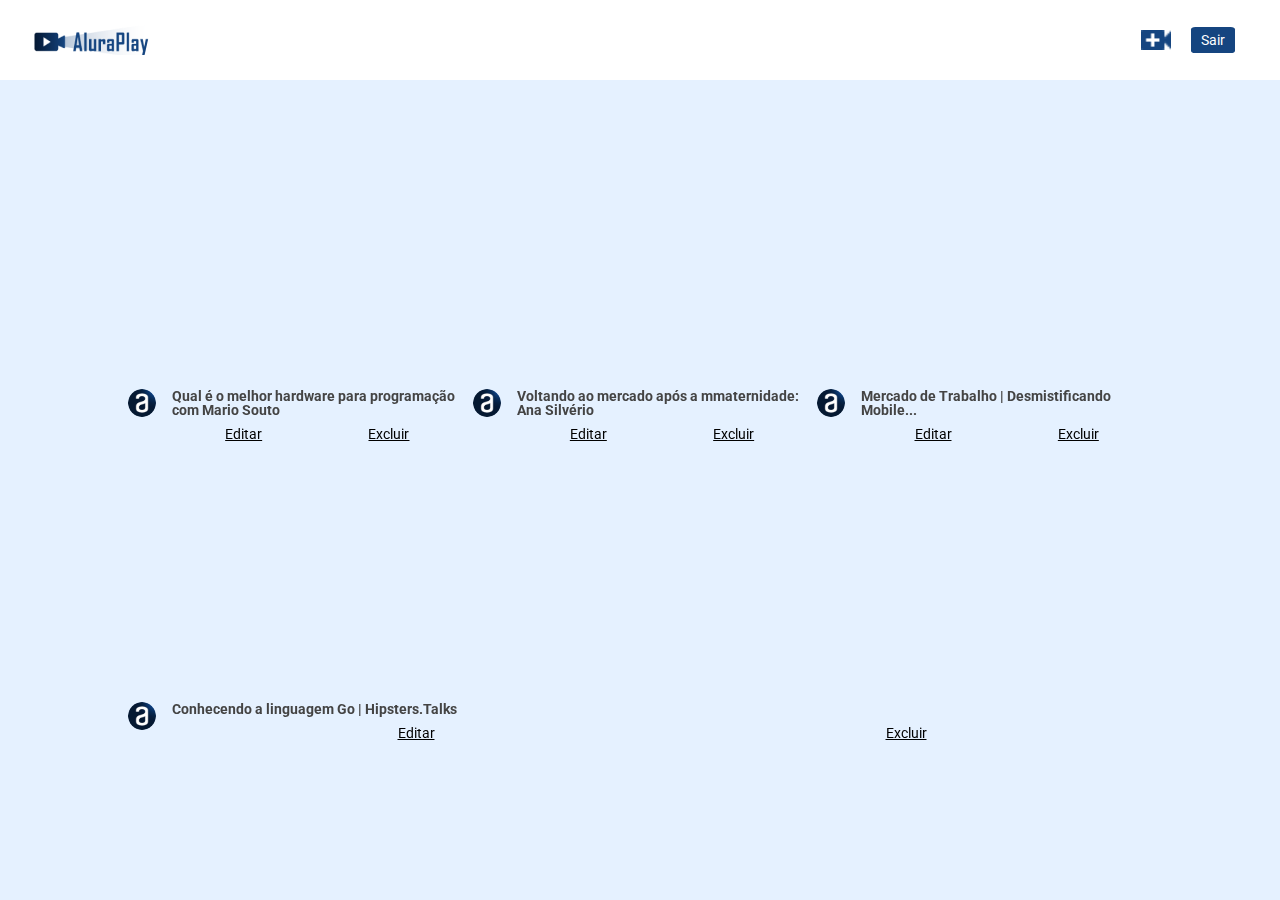
<file: index.html>
<!DOCTYPE html>
<html lang="pt-br">

<head>
    <meta charset="UTF-8">
    <meta http-equiv="X-UA-Compatible" content="IE=edge">
    <meta name="viewport" content="width=device-width, initial-scale=1.0">
    <link href="https://fonts.googleapis.com/css2?family=Roboto:wght@400;700&display=swap" rel="stylesheet">
    <link rel="stylesheet" href="./css/reset.css">
    <link rel="stylesheet" href="./css/estilos.css">
    <link rel="stylesheet" href="./css/flexbox.css">
    <title>AluraPlay</title>
    <link rel="shortcut icon" href="./img/favicon.ico" type="image/x-icon">
</head>

<body>

    <header>

        <nav class="cabecalho">
            <a class="logo" href="./index.html"></a>

            <div class="cabecalho__icones">
                <a href="./pages/enviar-video.html" class="cabecalho__videos"></a>
                <a href="./pages/login.html" class="cabecalho__sair">Sair</a>
            </div>
        </nav>

    </header>

    <ul class="videos__container" alt="videos alura">
        <li class="videos__item">
            <iframe width="100%" height="72%" src="https://www.youtube.com/embed/pA-EgOaF23I"
                title="YouTube video player" frameborder="0"
                allow="accelerometer; autoplay; clipboard-write; encrypted-media; gyroscope; picture-in-picture"
                allowfullscreen></iframe>
            <div class="descricao-video">
                <img src="./img/logo.png" alt="logo canal alura">
                <h3>Qual é o melhor hardware para programação com Mario Souto</h3>
                <div class="acoes-video">
                    <a href="./pages/enviar-video.html">Editar</a>
                    <a href="./pages/enviar-video.html">Excluir</a>
                </div>
            </div>
        </li>
        <li class="videos__item">
            <iframe width="100%" height="72%" src="https://www.youtube.com/embed/OrnUhR41MYI"
                title="Voltando ao mercado após a maternidade: Ana Silvério" frameborder="0"
                allow="accelerometer; autoplay; clipboard-write; encrypted-media; gyroscope; picture-in-picture"
                allowfullscreen></iframe>
            <div class="descricao-video">
                <img src="./img/logo.png" alt="logo canal alura">
                <h3>Voltando ao mercado após a mmaternidade: Ana Silvério</h3>
                <div class="acoes-video">
                    <a href="./pages/enviar-video.html">Editar</a>
                    <a href="./pages/enviar-video.html">Excluir</a>
                </div>
            </div>
        </li>
        <li class="videos__item">
            <iframe width="100%" height="72%" src="https://www.youtube.com/embed/YhnNOTde2I0"
                title="Mercado de Trabalho | Desmistificando Mobile - Episódio 5" frameborder="0"
                allow="accelerometer; autoplay; clipboard-write; encrypted-media; gyroscope; picture-in-picture"
                allowfullscreen></iframe>
            <div class="descricao-video">
                <img src="./img/logo.png" alt="logo canal alura">
                <h3>Mercado de Trabalho | Desmistificando Mobile...</h3>
                <div class="acoes-video">
                    <a href="./pages/enviar-video.html">Editar</a>
                    <a href="./pages/enviar-video.html">Excluir</a>
                </div>
            </div>
        </li>
        <li class="videos__item">
            <iframe width="100%" height="72%" src="https://www.youtube.com/embed/y8FeZMv37WU"
                title="Conhecendo a linguagem Go | Hipsters.Talks" frameborder="0"
                allow="accelerometer; autoplay; clipboard-write; encrypted-media; gyroscope; picture-in-picture"
                allowfullscreen></iframe>
            <div class="descricao-video">
                <img src="./img/logo.png" alt="logo canal alura">
                <h3>Conhecendo a linguagem Go | Hipsters.Talks</h3>
                <div class="acoes-video">
                    <a href="./pages/enviar-video.html">Editar</a>
                    <a href="./pages/enviar-video.html">Excluir</a>
                </div>
            </div>
        </li>
    </ul>
</body>

</html>
</file>
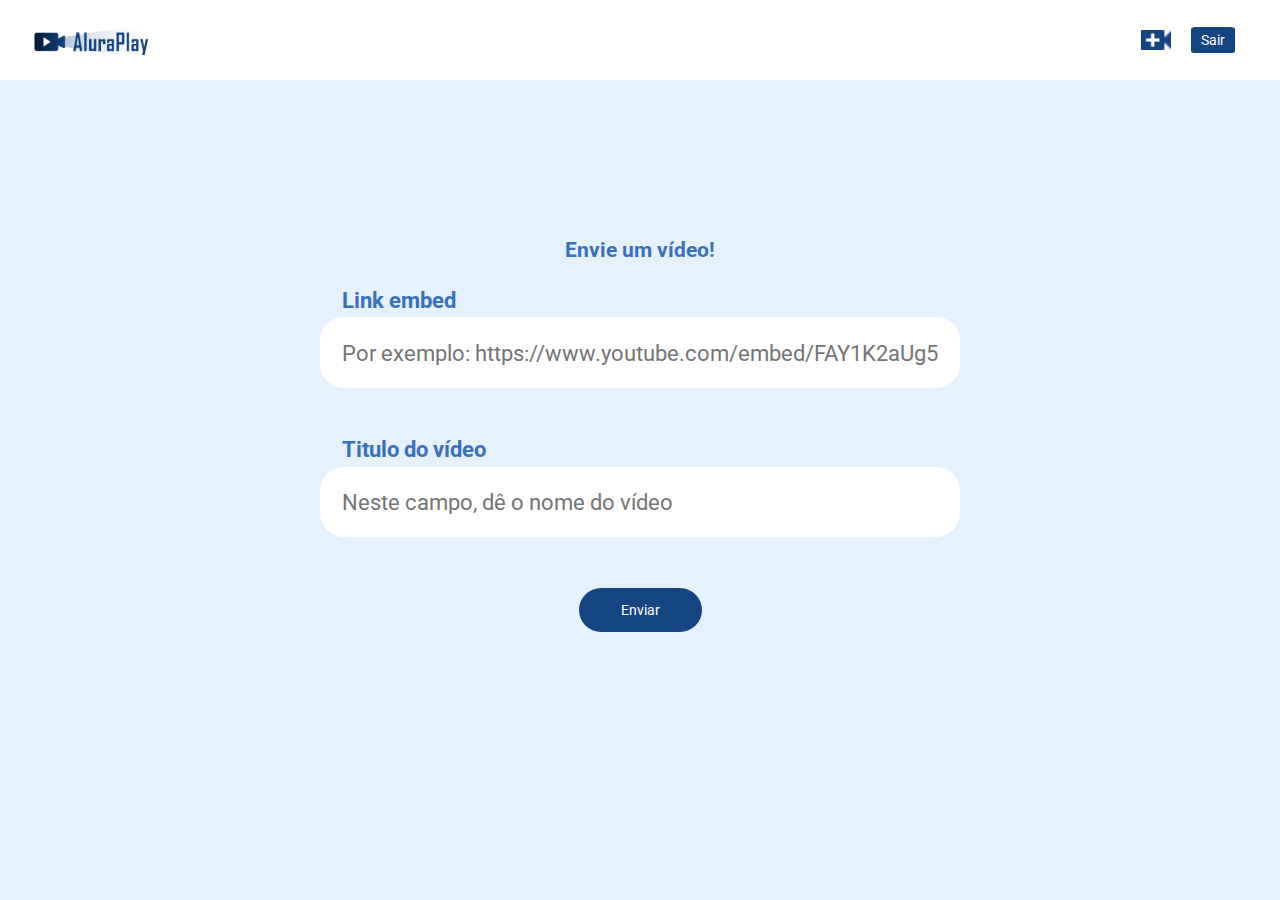
<file: pages/enviar-video.html>
<!DOCTYPE html>
<html lang="pt-br">

<head>
    <meta charset="UTF-8">
    <meta http-equiv="X-UA-Compatible" content="IE=edge">
    <meta name="viewport" content="width=device-width, initial-scale=1.0">
    <link href="https://fonts.googleapis.com/css2?family=Roboto:wght@400;700&display=swap" rel="stylesheet">
    <link rel="stylesheet" href="../css/reset.css">
    <link rel="stylesheet" href="../css/estilos.css">
    <link rel="stylesheet" href="../css/estilos-form.css">
    <link rel="stylesheet" href="../css/flexbox.css">
    <title>AluraPlay</title>
    <link rel="shortcut icon" href="./img/favicon.ico" type="image/x-icon">
</head>

<body>

    <!-- Cabecalho -->
    <header>

        <nav class="cabecalho">
            <a class="logo" href="../index.html"></a>

            <div class="cabecalho__icones">
                <a href="./enviar-video.html" class="cabecalho__videos"></a>
                <a href="../pages/login.html" class="cabecalho__sair">Sair</a>
            </div>
        </nav>

    </header>

    <main class="container">

        <form class="container__formulario">
            <h2 class="formulario__titulo">Envie um vídeo!</h3>
                <div class="formulario__campo">
                    <label class="campo__etiqueta" for="url">Link embed</label>
                    <input name="url" class="campo__escrita" required
                        placeholder="Por exemplo: https://www.youtube.com/embed/FAY1K2aUg5g" id='url' />
                </div>


                <div class="formulario__campo">
                    <label class="campo__etiqueta" for="titulo">Titulo do vídeo</label>
                    <input name="titulo" class="campo__escrita" required placeholder="Neste campo, dê o nome do vídeo"
                        id='titulo' />
                </div>

                <input class="formulario__botao" type="submit" value="Enviar" />
        </form>

    </main>

</body>

</html>
</file>
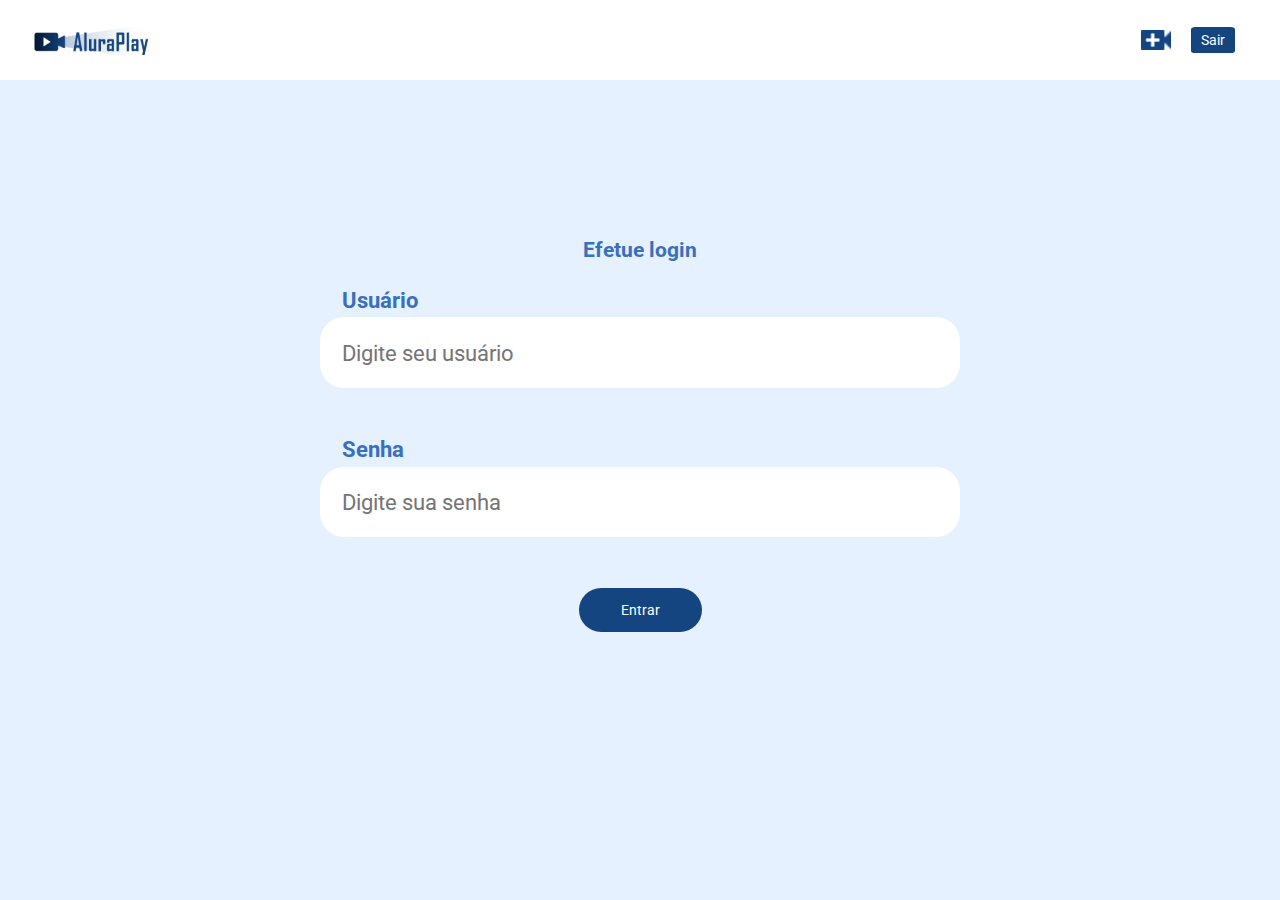
<file: pages/login.html>
<!DOCTYPE html>
<html lang="pt-br">

<head>
    <meta charset="UTF-8">
    <meta http-equiv="X-UA-Compatible" content="IE=edge">
    <meta name="viewport" content="width=device-width, initial-scale=1.0">
    <link href="https://fonts.googleapis.com/css2?family=Roboto:wght@400;700&display=swap" rel="stylesheet">
    <link rel="stylesheet" href="../css/reset.css">
    <link rel="stylesheet" href="../css/estilos.css">
    <link rel="stylesheet" href="../css/estilos-form.css">
    <link rel="stylesheet" href="../css/flexbox.css">
    <title>AluraPlay</title>
    <link rel="shortcut icon" href="./img/favicon.ico" type="image/x-icon">
</head>

<body>

    <!-- Cabecalho -->
    <header>

        <nav class="cabecalho">
            <a class="logo" href="../index.html"></a>

            <div class="cabecalho__icones">
                <a href="./enviar-video.html" class="cabecalho__videos"></a>
                <a href="../pages/login.html" class="cabecalho__sair">Sair</a>
            </div>
        </nav>

    </header>

    <main class="container">

        <form class="container__formulario">
            <h2 class="formulario__titulo">Efetue login</h3>
                <div class="formulario__campo">
                    <label class="campo__etiqueta" for="usuario">Usuário</label>
                    <input name="user" class="campo__escrita" required
                        placeholder="Digite seu usuário" id='usuario' />
                </div>


                <div class="formulario__campo">
                    <label class="campo__etiqueta" for="senha">Senha</label>
                    <input type="password" name="senha" class="campo__escrita" required placeholder="Digite sua senha"
                        id='senha' />
                </div>

                <input class="formulario__botao" type="submit" value="Entrar" />
        </form>

    </main>

</body>

</html>
</file>
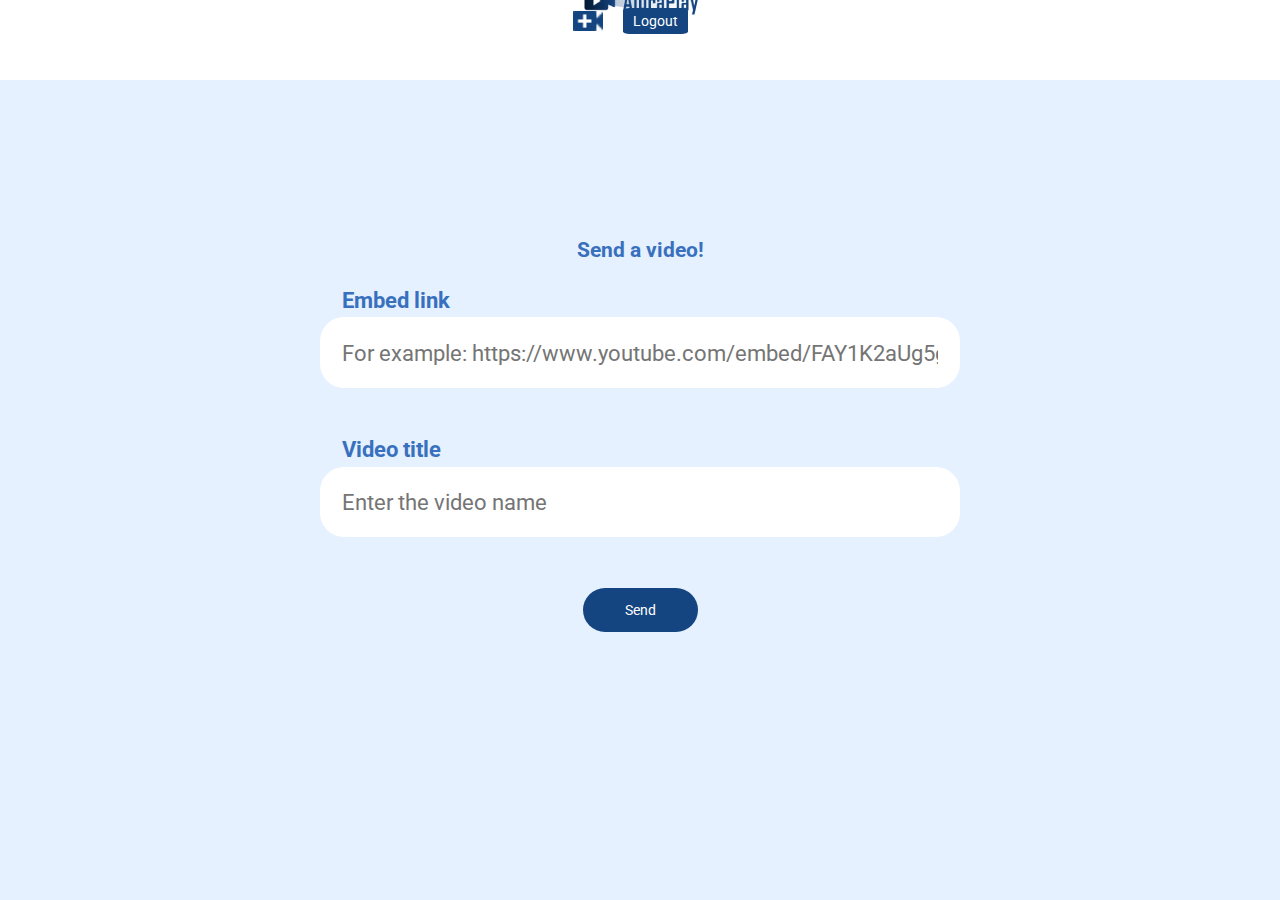
<file: pages/send-video.html>
<!DOCTYPE html>
<html lang="pt-br">

<head>
    <meta charset="UTF-8">
    <meta http-equiv="X-UA-Compatible" content="IE=edge">
    <meta name="viewport" content="width=device-width, initial-scale=1.0">
    <link href="https://fonts.googleapis.com/css2?family=Roboto:wght@400;700&display=swap" rel="stylesheet">
    <link rel="stylesheet" href="../css/reset.css">
    <link rel="stylesheet" href="../css/styles.css">
    <link rel="stylesheet" href="../css/form-styles.css">
    <link rel="stylesheet" href="../css/flexbox.css">
    <title>AluraPlay</title>
    <link rel="shortcut icon" href="./img/favicon.ico" type="image/x-icon">
</head>

<body>

    <!-- Header -->
    <header>

        <nav class="header">
            <a class="logo" href="../index.php"></a>

            <div class="header__icons">
                <a href="./send-video.html" class="header__videos"></a>
                <a href="../pages/login.html" class="header__logout">Logout</a>
            </div>
        </nav>

    </header>

    <main class="container">

        <form class="container__form">
            <h2 class="form__title">Send a video!</h2>
                <div class="form__field">
                    <label class="field__label" for="url">Embed link</label>
                    <input name="url" class="field__input" required
                        placeholder="For example: https://www.youtube.com/embed/FAY1K2aUg5g" id='url' />
                </div>


                <div class="form__field">
                    <label class="field__label" for="titulo">Video title</label>
                    <input name="titulo" class="field__input" required placeholder="Enter the video name"
                        id='titulo' />
                </div>

                <input class="form__button" type="submit" value="Send" />
        </form>

    </main>

</body>

</html>
</file>
<file: css/estilos.css>
*,
*::before,
*::after {
    --azul-escuro: #154580;
    --azul-medio: #3970BE;
    --azul-claro: #E5F1FF;
    --cinza-texto: #444444;
    --cinza-claro: #ECECEC;
    box-sizing: border-box;
}

body {
    font-family: Roboto, Arial, Helvetica, sans-serif;
    background-color: var(--azul-claro);
    position: relative;
    width: 100%;
    height: 100vh;
    overflow: auto;
    font-size: 14px;
    color: white;
    box-sizing: border-box;
    text-align: center;
}

/* ESTILOS DO HEADER */

.cabecalho {
    background-color: white;
    position: fixed;
    top: 0;
    height: 80px;
    width: 100%;
    padding: 0 25px;
    z-index: 2;
}

.logo {
    background-image: url(../img/cabecalho/Logo.png);
    background-repeat: no-repeat;
    padding: 15px 65px;
    cursor: pointer;
}


.cabecalho__videos {
    background-image: url(../img/cabecalho/video_call.png);
    background-size: contain;
    background-repeat: no-repeat;
    background-position: center;
    padding: 15px;
}

.cabecalho__sair {
    margin: 0 20px;
    padding: 5px 10px;
    border-radius: 10%;
    background-color: var(--azul-escuro);

}

/* ESTILOS DA SEÇÃO VÍDEOS */

.videos__container {
    color: black;
}

.mensagem {
    display: grid;
    align-items: center;
    justify-content: center;
    height: 100vh;
}

.mensagem__imagem {
    width: 30%;
}

.mensagem__titulo {
    color: var(--azul-medio);
    font-weight: bold;
    font-size: 21px;
}

.pesquisar__input {
    width: 260px;
    height: 32px;
    border: 1px solid rgb(211, 211, 211);
    font-size: 16px;
    padding: 3px 8px;
    border: 1px solid rgb(211, 211, 211);
    color: var(--azul-escuro);
}

.pesquisar__botao {
    background-image: url(../img/cabecalho/search.png);
    background-repeat: no-repeat;
    background-position: center;
    border: 1px solid rgb(211, 211, 211);
    background-color: #F9F9F9;
    border-left: none;
    padding: 15px 15px;
    cursor: pointer;
}

@media(min-width: 834px) {

    body {
        height: 100vh;
    }

}
</file>
<file: css/flexbox.css>
/* Aula 1 */
.cabecalho {
    display: flex;
    justify-content: space-between;
    align-items: center;
}






/* SEÇÃO VÍDEOS */

.videos__container {
    display: flex;
    flex-wrap: wrap;
    gap: 10px;
    z-index: 1;
    padding: 153px 20px 10px 20px;
}

.videos__item {
    flex-grow: 1;
    height: 303px;
    width: 300px;
}

/* grid vídeos */

.descricao-video {
    margin-top: 1rem;
    display: grid;
    text-align: start;
    column-gap: 1rem;
    row-gap: 10px;
    grid-template-columns: auto 1fr;
}

.descricao-video img {
    grid-area: 1 / 1 / 3 / 2;
}

.descricao-video h3 {
    grid-area: 1 / 2 / 2 / 3;
    font-weight: 700;
    color: #444444;
}

.descricao-video .acoes-video {
    display: flex;
    justify-content: space-around;
}

.descricao-video .acoes-video a {
    text-decoration: underline;
}

.descricao-video img {
    width: 2em;
    height: 2em;
    border-radius: 100%;
}

@media(min-width: 834px) {

    .videos__container {
        padding-left: 10%;
        padding-right: 10%;
    }
}

@media(min-width: 1440px) {
    .videos__item {
        width: 288px;
    }
}
</file>
<file: css/estilos-form.css>
.container {
    display: grid;
    align-items: center;
    justify-content: center;
    height: 100vh;
}

.container__formulario {
    margin: 3em 0;
    display: flex;
    flex-direction: column;
    align-items: center;
    justify-content: center;
    text-align: initial;
}

.formulario__campo {
    margin: 1em;
    font-size: 1.6em;
}

.formulario__titulo {
    color: var(--azul-medio);
    font-weight: bold;
    font-size: 21px;
}

.campo__escrita {
    width: 50vw;
    border-radius: 24px;
    display: block;
    color: black;
    padding: 1em
}

.campo__etiqueta {
    line-height: 1.5;
    padding: 0 0 .1em 1em;
    font-weight: 700;
    color: var(--azul-medio);
}

.formulario__botao {
    padding: 1em 3em;
    margin: 2em 0;
    border-radius: 24px;
    background-color: var(--azul-escuro);
}
</file>
<file: css/styles.css>
*,
*::before,
*::after {
    --azul-escuro: #154580;
    --azul-medio: #3970BE;
    --azul-claro: #E5F1FF;
    --cinza-texto: #444444;
    --cinza-claro: #ECECEC;
    box-sizing: border-box;
}

body {
    font-family: Roboto, Arial, Helvetica, sans-serif;
    background-color: var(--azul-claro);
    position: relative;
    width: 100%;
    height: 100vh;
    overflow: auto;
    font-size: 14px;
    color: white;
    box-sizing: border-box;
    text-align: center;
}

/* HEADER STYLES */

.header {
    background-color: white;
    position: fixed;
    top: 0;
    height: 80px;
    width: 100%;
    padding: 0 25px;
    z-index: 2;
}

.logo {
    background-image: url(../img/cabecalho/logo.png);
    background-repeat: no-repeat;
    padding: 15px 65px;
    cursor: pointer;
}


.header__videos {
    background-image: url(../img/cabecalho/video-call.png);
    background-size: contain;
    background-repeat: no-repeat;
    background-position: center;
    padding: 15px;
}

.header__logout {
    margin: 0 20px;
    padding: 5px 10px;
    border-radius: 10%;
    background-color: var(--azul-escuro);

}

/* VIDEOS SECTION STYLES */

.videos__container {
    color: black;
}

.message {
    display: grid;
    align-items: center;
    justify-content: center;
    height: 100vh;
}

.message__image {
    width: 30%;
}

.message__title {
    color: var(--azul-medio);
    font-weight: bold;
    font-size: 21px;
}

.search__input {
    width: 260px;
    height: 32px;
    border: 1px solid rgb(211, 211, 211);
    font-size: 16px;
    padding: 3px 8px;
    border: 1px solid rgb(211, 211, 211);
    color: var(--azul-escuro);
}

.search__button {
    background-image: url(../img/cabecalho/search.png);
    background-repeat: no-repeat;
    background-position: center;
    border: 1px solid rgb(211, 211, 211);
    background-color: #F9F9F9;
    border-left: none;
    padding: 15px 15px;
    cursor: pointer;
}

@media(min-width: 834px) {

    body {
        height: 100vh;
    }

}
</file>
<file: css/form-styles.css>
.container {
    display: grid;
    align-items: center;
    justify-content: center;
    height: 100vh;
}

.container__form {
    margin: 3em 0;
    display: flex;
    flex-direction: column;
    align-items: center;
    justify-content: center;
    text-align: initial;
}

.form__field {
    margin: 1em;
    font-size: 1.6em;
}

.form__title {
    color: var(--azul-medio);
    font-weight: bold;
    font-size: 21px;
}

.field__input {
    width: 50vw;
    border-radius: 24px;
    display: block;
    color: black;
    padding: 1em
}

.field__label {
    line-height: 1.5;
    padding: 0 0 .1em 1em;
    font-weight: 700;
    color: var(--azul-medio);
}

.form__button {
    padding: 1em 3em;
    margin: 2em 0;
    border-radius: 24px;
    background-color: var(--azul-escuro);
}
</file>
